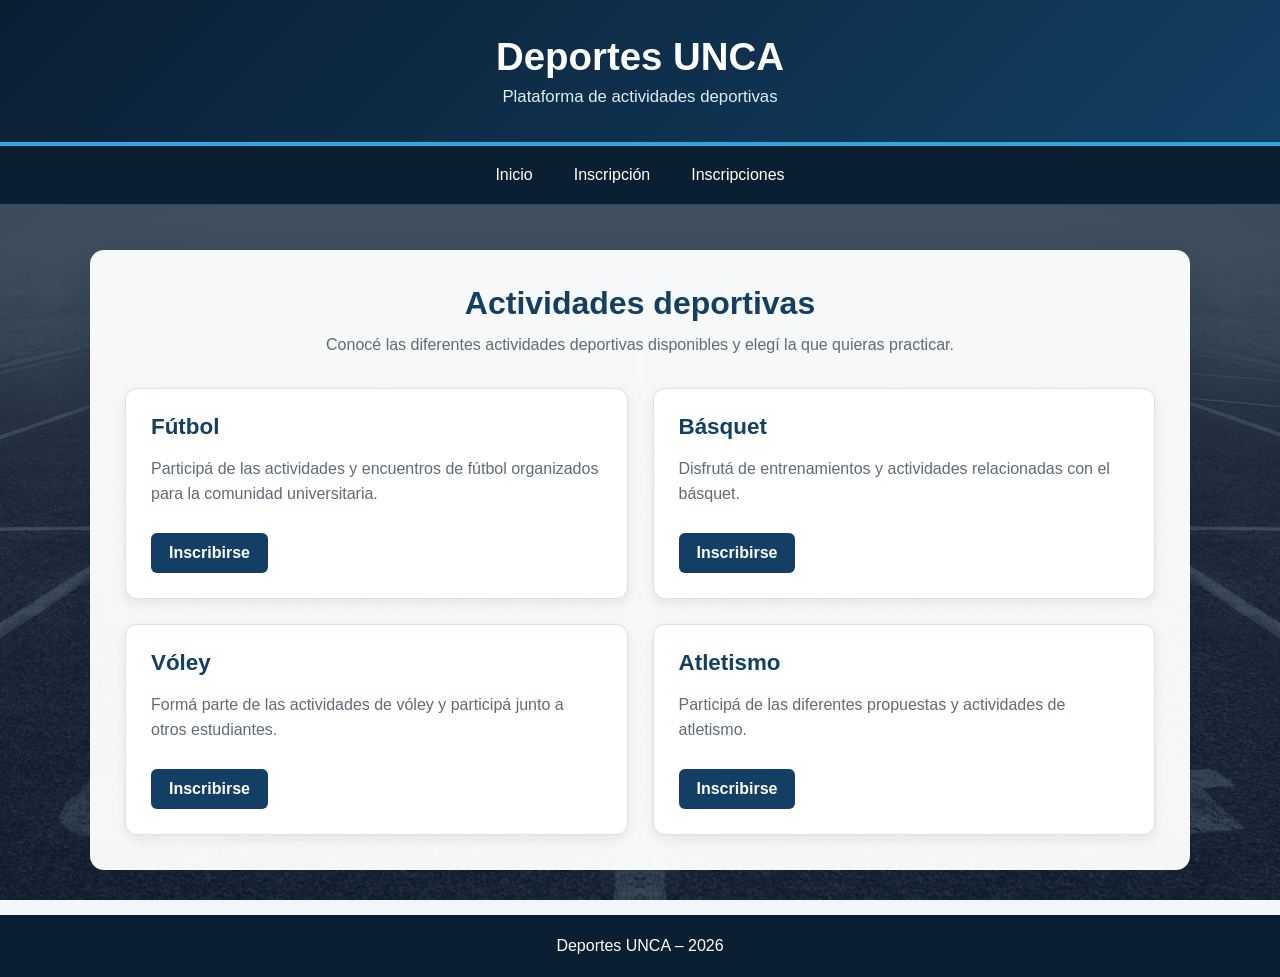
<file: html/index.html>
<!DOCTYPE html>
<html lang="es">

<head>
    <meta charset="UTF-8">
    <meta name="viewport" content="width=device-width, initial-scale=1.0">

    <title>Deportes UNCA</title>

    <link rel="stylesheet" href="../css/style.css">
</head>

<body class="pagina-inicio">

    <header>
        <h1>Deportes UNCA</h1>
        <p>Plataforma de actividades deportivas</p>
    </header>

    <nav>
        <ul>
            <li>
                <a href="index.html">Inicio</a>
            </li>

            <li>
                <a href="inscripcion.html">Inscripción</a>
            </li>

            <li>
                <a href="inscripciones.html">Inscripciones</a>
            </li>
        </ul>
    </nav>

    <main>

        <section class="actividades">

            <h2>Actividades deportivas</h2>

            <p>
                Conocé las diferentes actividades deportivas disponibles
                y elegí la que quieras practicar.
            </p>

            <div class="lista-deportes">

                <article class="tarjeta-deporte">
                    <h3>Fútbol</h3>

                    <p>
                        Participá de las actividades y encuentros de fútbol
                        organizados para la comunidad universitaria.
                    </p>

                    <a class="boton-deporte" href="inscripcion.html">
                        Inscribirse
                    </a>
                </article>

                <article class="tarjeta-deporte">
                    <h3>Básquet</h3>

                    <p>
                        Disfrutá de entrenamientos y actividades relacionadas
                        con el básquet.
                    </p>

                    <a class="boton-deporte" href="inscripcion.html">
                        Inscribirse
                    </a>
                </article>

                <article class="tarjeta-deporte">
                    <h3>Vóley</h3>

                    <p>
                        Formá parte de las actividades de vóley y participá
                        junto a otros estudiantes.
                    </p>

                    <a class="boton-deporte" href="inscripcion.html">
                        Inscribirse
                    </a>
                </article>

                <article class="tarjeta-deporte">
                    <h3>Atletismo</h3>

                    <p>
                        Participá de las diferentes propuestas y actividades
                        de atletismo.
                    </p>

                    <a class="boton-deporte" href="inscripcion.html">
                        Inscribirse
                    </a>
                </article>

            </div>

        </section>

    </main>

    <footer>
        <p>Deportes UNCA – 2026</p>
    </footer>

</body>

</html>
</file>
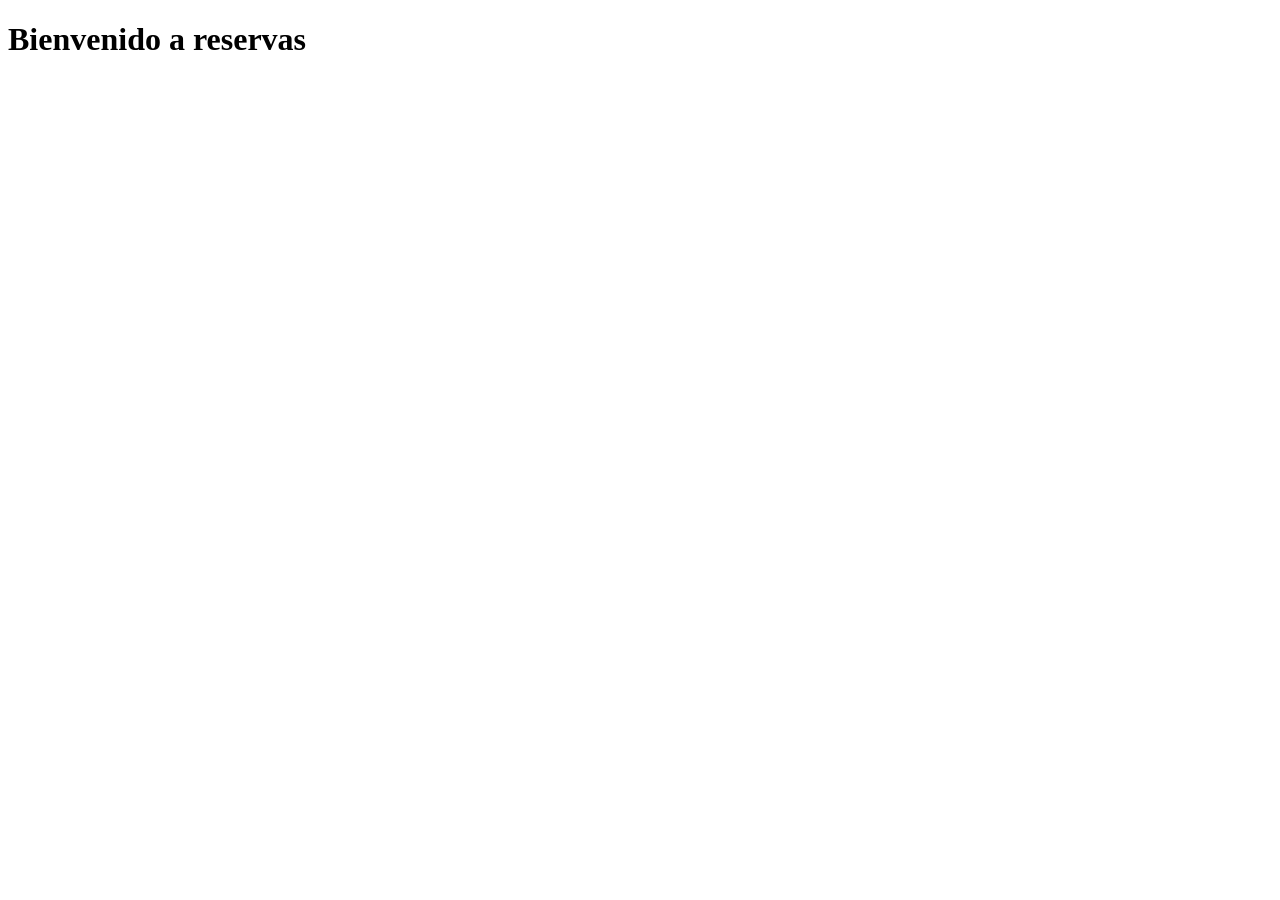
<file: templates/reservs/index.html>
<!DOCTYPE html>
<html lang="es">
<head>
    <meta charset="UTF-8">
    <meta name="viewport" content="width=device-width, initial-scale=1.0">
    <title>Reservas</title>
</head>
<body>
    <h1>Bienvenido a reservas</h1>
</body>
</html>
</file>
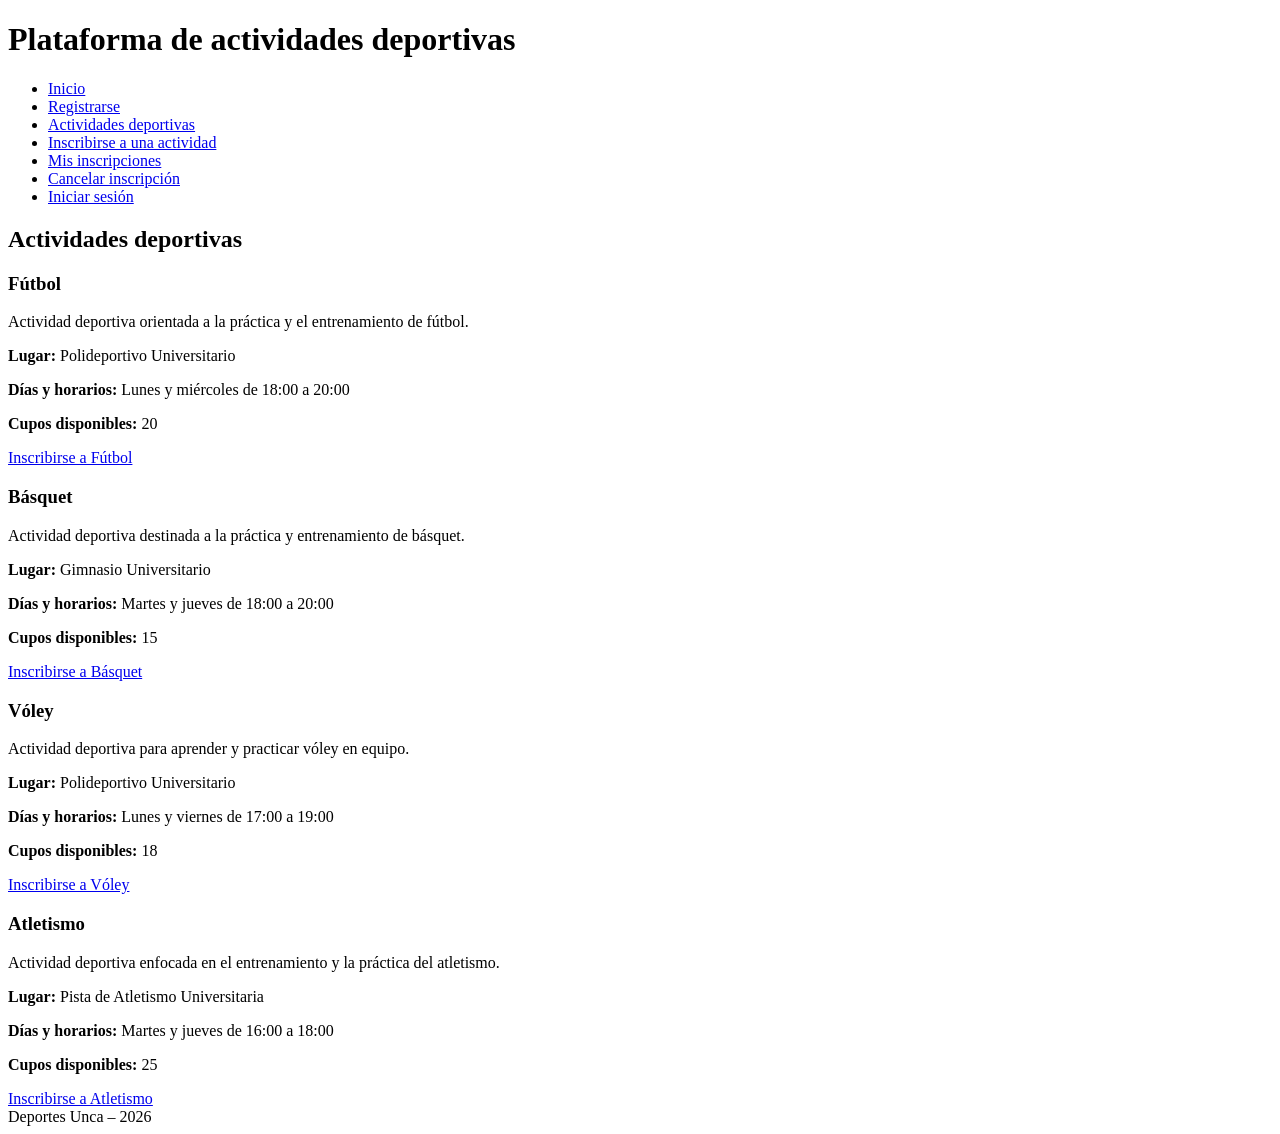
<file: pagina1.html>
<!DOCTYPE html>
<html lang="en">
<head>
    <meta charset="UTF-8">
    <meta name="viewport" content="width=device-width, initial-scale=1.0">
    <title>Deportes Unca</title>
</head>
<body>
    <header>
        <h1>Plataforma de actividades deportivas</h1>
    </header>
    <nav>
        <ul>
            <li><a href="#">Inicio</a></li> 
            <li><a href="#">Registrarse</a></li> 
            <li><a href="#">Actividades deportivas</a></li> 
            <li><a href="#">Inscribirse a una actividad</a></li>
            <li><a href="#">Mis inscripciones</a></li> 
            <li><a href="#">Cancelar inscripción</a></li> 
            <li><a href="#">Iniciar sesión</a></li>
        </ul>
    </nav>
    <section> <h2>Actividades deportivas</h2> 
        <article> <h3>Fútbol</h3> 
        <p>Actividad deportiva orientada a la práctica y el entrenamiento de fútbol.</p> 
        <p><strong>Lugar:</strong> Polideportivo Universitario</p> 
        <p><strong>Días y horarios:</strong> Lunes y miércoles de 18:00 a 20:00</p> 
        <p><strong>Cupos disponibles:</strong> 20</p> <a href="#">Inscribirse a Fútbol</a> 
    </article> 
    <article> 
        <h3>Básquet</h3> 
        <p>Actividad deportiva destinada a la práctica y entrenamiento de básquet.</p> 
        <p><strong>Lugar:</strong> Gimnasio Universitario</p>
        <p><strong>Días y horarios:</strong> Martes y jueves de 18:00 a 20:00</p> 
        <p><strong>Cupos disponibles:</strong> 15</p> 
        <a href="#">Inscribirse a Básquet</a> 
    </article>
    <article> 
        <h3>Vóley</h3>
        <p>Actividad deportiva para aprender y practicar vóley en equipo.</p> 
        <p><strong>Lugar:</strong> Polideportivo Universitario</p> 
        <p><strong>Días y horarios:</strong> Lunes y viernes de 17:00 a 19:00</p> 
        <p><strong>Cupos disponibles:</strong> 18</p> 
        <a href="#">Inscribirse a Vóley</a> 
    </article> 
    <article> 
        <h3>Atletismo</h3> 
        <p>Actividad deportiva enfocada en el entrenamiento y la práctica del atletismo.</p> 
        <p><strong>Lugar:</strong> Pista de Atletismo Universitaria</p> 
        <p><strong>Días y horarios:</strong> Martes y jueves de 16:00 a 18:00</p> 
        <p><strong>Cupos disponibles:</strong> 25</p> 
        <a href="#">Inscribirse a Atletismo</a> 
    </article> 
</section>
<footer>
    Deportes Unca – 2026 
</footer>

</body>


</html>
</file>
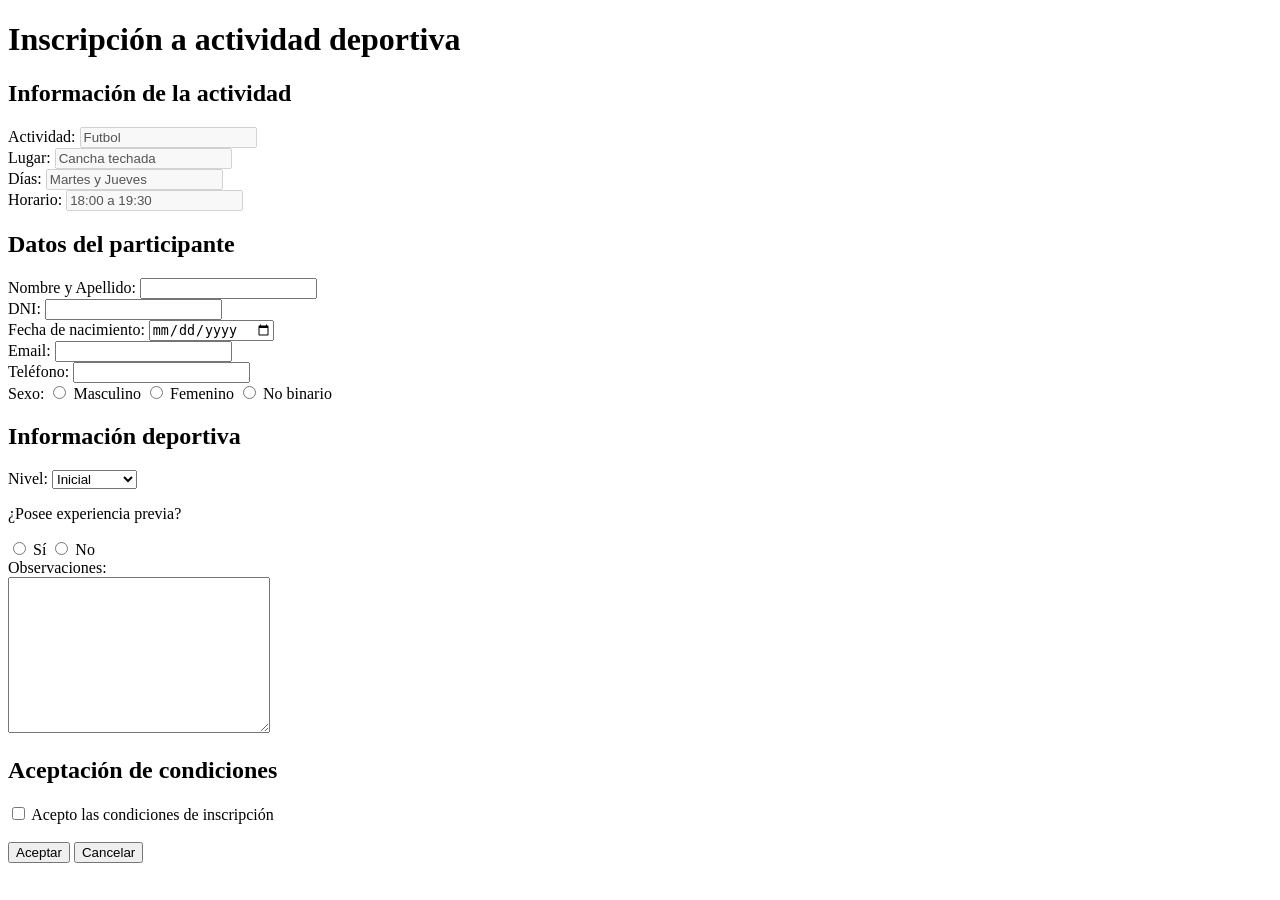
<file: pagina2.html>
<!DOCTYPE html>
<html lang="en">
<head>
    <meta charset="UTF-8">
    <meta name="viewport" content="width=device-width, initial-scale=1.0">
    <title>Inscripción a actividad deportiva</title>
</head>

<body>

    <form action="pagina3.html" method="post">

        <h1>Inscripción a actividad deportiva</h1>

        <h2>Información de la actividad</h2>

        <label for="actividad">Actividad:</label>
        <input type="text" id="actividad" value="Futbol" disabled>
        <br>

        <label for="lugar">Lugar:</label>
        <input type="text" id="lugar" value="Cancha techada" disabled>
        <br>

        <label for="dias">Días:</label>
        <input type="text" id="dias" value="Martes y Jueves" disabled>
        <br>

        <label for="horario">Horario:</label>
        <input type="text" id="horario" value="18:00 a 19:30" disabled>
        <br>


        <h2>Datos del participante</h2>

        <label for="nombre">Nombre y Apellido:</label>
        <input type="text" id="nombre" maxlength="100" required>
        <br>

        <label for="dni">DNI:</label>
        <input type="text" id="dni" pattern="[0-9]{8}" required>
        <br>

        <label for="fecha">Fecha de nacimiento:</label>
        <input type="date" id="fecha">
        <br>

        <label for="email">Email:</label>
        <input type="email" id="email">
        <br>

        <label for="telefono">Teléfono:</label>
        <input type="tel" id="telefono">
        <br>

        <label>Sexo:</label>

        <input type="radio" id="masculino" name="sexo" value="Masculino">
        <label for="masculino">Masculino</label>

        <input type="radio" id="femenino" name="sexo" value="Femenino">
        <label for="femenino">Femenino</label>

        <input type="radio" id="no-binario" name="sexo" value="No binario">
        <label for="no-binario">No binario</label>

        <br>


        <h2>Información deportiva</h2>

        <label for="nivel">Nivel:</label>

        <select id="nivel">
            <option value="inicial">Inicial</option>
            <option value="intermedio">Intermedio</option>
            <option value="avanzado">Avanzado</option>
        </select>

        <br>

        <p>¿Posee experiencia previa?</p>

        <input type="radio" id="experiencia-si" name="experiencia" value="Si">
        <label for="experiencia-si">Sí</label>

        <input type="radio" id="experiencia-no" name="experiencia" value="No">
        <label for="experiencia-no">No</label>

        <br>

        <label for="observaciones">Observaciones:</label>
        <br>

        <textarea
            id="observaciones"
            cols="30"
            rows="10"
            placeholder="Escribe aquí información adicional">
        </textarea>

        <br>


        <h2>Aceptación de condiciones</h2>

        <input type="checkbox" id="condiciones" name="condiciones" value="Si" required>
        <label for="condiciones">Acepto las condiciones de inscripción</label>

        <br><br>

        <button type="submit">Aceptar</button>
        <button type="reset">Cancelar</button>

    </form>

</body>
</html>
</file>
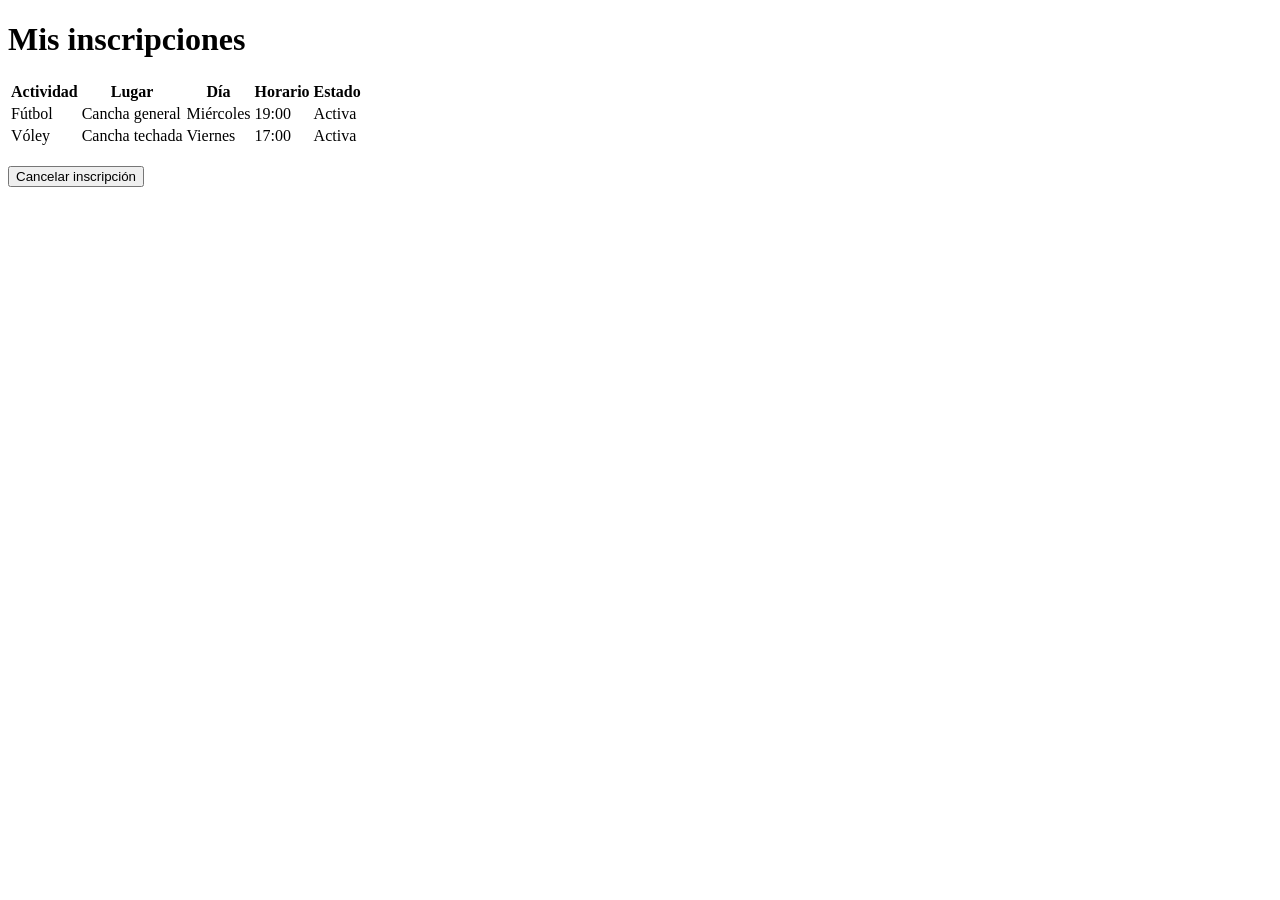
<file: pagina3.html>
<!DOCTYPE html>
<html lang="en">
<head>
    <meta charset="UTF-8">
    <meta name="viewport" content="width=device-width, initial-scale=1.0">
    <title>Inscripciones</title>
</head>

<body>

    <h1>Mis inscripciones</h1>

    <table>
        <tr>
            <th>Actividad</th>
            <th>Lugar</th>
            <th>Día</th>
            <th>Horario</th>
            <th>Estado</th>
        </tr>

        <tr>
            <td>Fútbol</td>
            <td>Cancha general</td>
            <td>Miércoles</td>
            <td>19:00</td>
            <td>Activa</td>
        </tr>

        <tr>
            <td>Vóley</td>
            <td>Cancha techada</td>
            <td>Viernes</td>
            <td>17:00</td>
            <td>Activa</td>
        </tr>
    </table>

    <br>

    <button type="button">Cancelar inscripción</button>

</body>
</html>
</file>
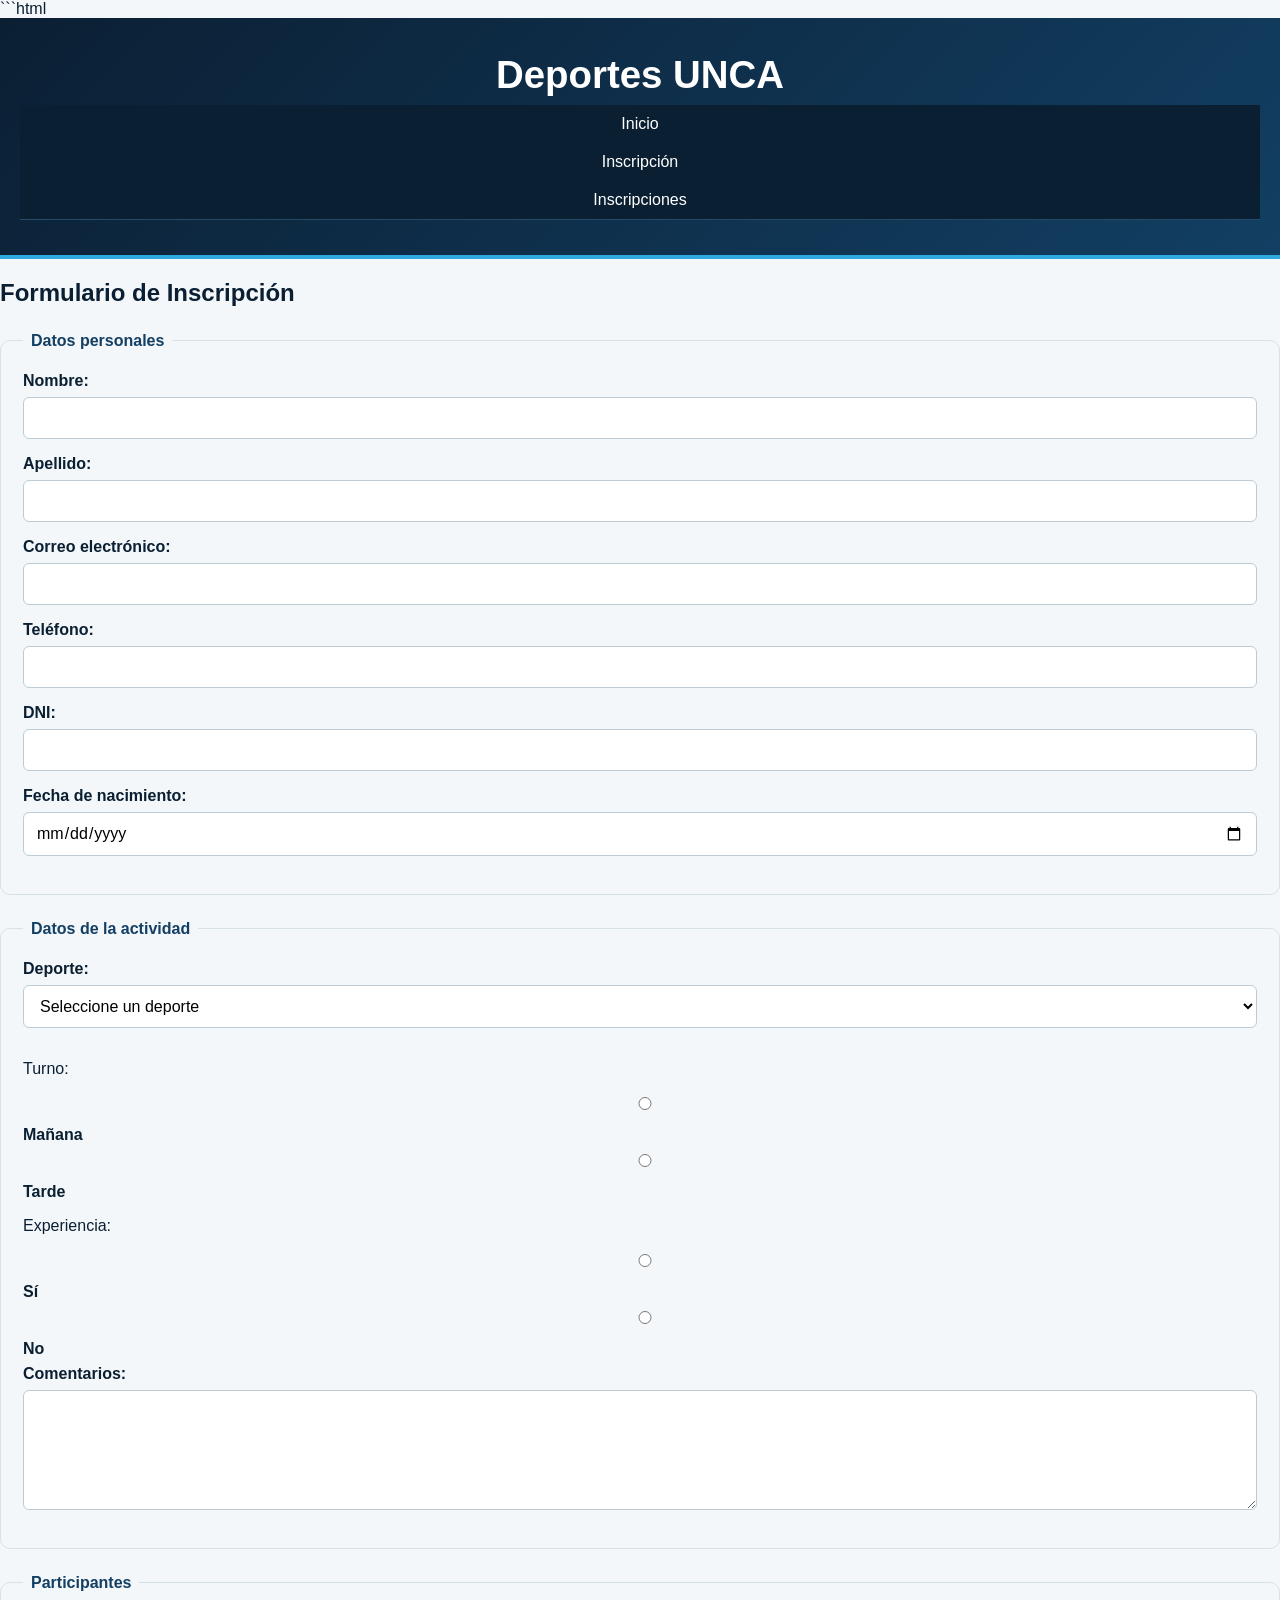
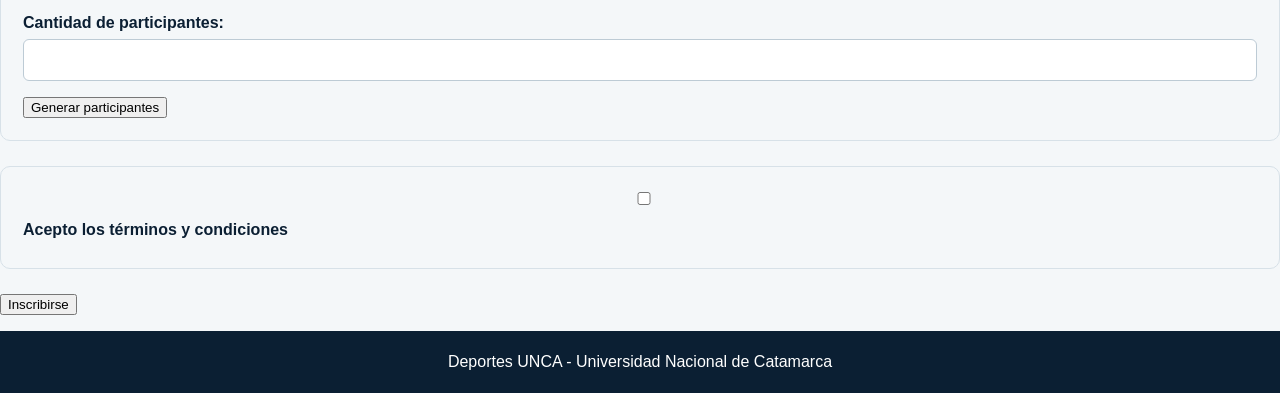
<file: html/inscripcion.html>
```html
<!DOCTYPE html>
<html lang="es">
<head>
    <meta charset="UTF-8">
    <meta name="viewport" content="width=device-width, initial-scale=1.0">
    <title>Inscripción - Deportes UNCA</title>

    <link rel="stylesheet" href="../css/style.css">
</head>

<body>

    <header>
        <h1>Deportes UNCA</h1>

        <nav>
            <a href="index.html">Inicio</a>
            <a href="inscripcion.html">Inscripción</a>
            <a href="inscripciones.html">Inscripciones</a>
        </nav>
    </header>

    <main>

        <h2>Formulario de Inscripción</h2>

        <form id="formularioInscripcion">

            

            <fieldset>
                <legend>Datos personales</legend>

                <label for="nombre">Nombre:</label>
                <input type="text" id="nombre" name="nombre">

                <label for="apellido">Apellido:</label>
                <input type="text" id="apellido" name="apellido">

                <label for="email">Correo electrónico:</label>
                <input type="email" id="email" name="email">

                <label for="telefono">Teléfono:</label>
                <input type="tel" id="telefono" name="telefono">

                

                <label for="dni">DNI:</label>
                <input type="text" id="dni" name="dni">

                

                <label for="fechaNacimiento">
                    Fecha de nacimiento:
                </label>

                <input
                    type="date"
                    id="fechaNacimiento"
                    name="fechaNacimiento"
                >
            </fieldset>


            

            <fieldset>
                <legend>Datos de la actividad</legend>

                <label for="deporte">Deporte:</label>

                <select id="deporte" name="deporte">
                    <option value="">Seleccione un deporte</option>
                    <option value="futbol">Fútbol</option>
                    <option value="basquet">Básquet</option>
                    <option value="voley">Vóley</option>
                    <option value="atletismo">Atletismo</option>
                </select>


                <p>Turno:</p>

                <label>
                    <input
                        type="radio"
                        name="turno"
                        value="mañana"
                    >
                    Mañana
                </label>

                <label>
                    <input
                        type="radio"
                        name="turno"
                        value="tarde"
                    >
                    Tarde
                </label>


                <p>Experiencia:</p>

                <label>
                    <input
                        type="radio"
                        name="experiencia"
                        value="si"
                    >
                    Sí
                </label>

                <label>
                    <input
                        type="radio"
                        name="experiencia"
                        value="no"
                    >
                    No
                </label>


                <label for="comentarios">
                    Comentarios:
                </label>

                <textarea
                    id="comentarios"
                    name="comentarios"
                    rows="4"
                ></textarea>

            </fieldset>


            

            <fieldset>
                <legend>Participantes</legend>

                <label for="cantidadParticipantes">
                    Cantidad de participantes:
                </label>

                <input
                    type="number"
                    id="cantidadParticipantes"
                    min="1"
                    max="10"
                >

                <button
                    type="button"
                    id="generarParticipantes"
                >
                    Generar participantes
                </button>

                

                <div id="contenedorParticipantes"></div>

            </fieldset>


            

            <fieldset>

                <label>
                    <input
                        type="checkbox"
                        id="terminos"
                        name="terminos"
                    >

                    Acepto los términos y condiciones
                </label>

            </fieldset>


            <button type="submit">
                Inscribirse
            </button>

        </form>

    </main>


    <footer>
        <p>Deportes UNCA - Universidad Nacional de Catamarca</p>
    </footer>




    <script src="../javaScript/tabla.js"></script>
    <script src="../javaScript/valicaciones.js"></script>

</body>
</html>
</file>
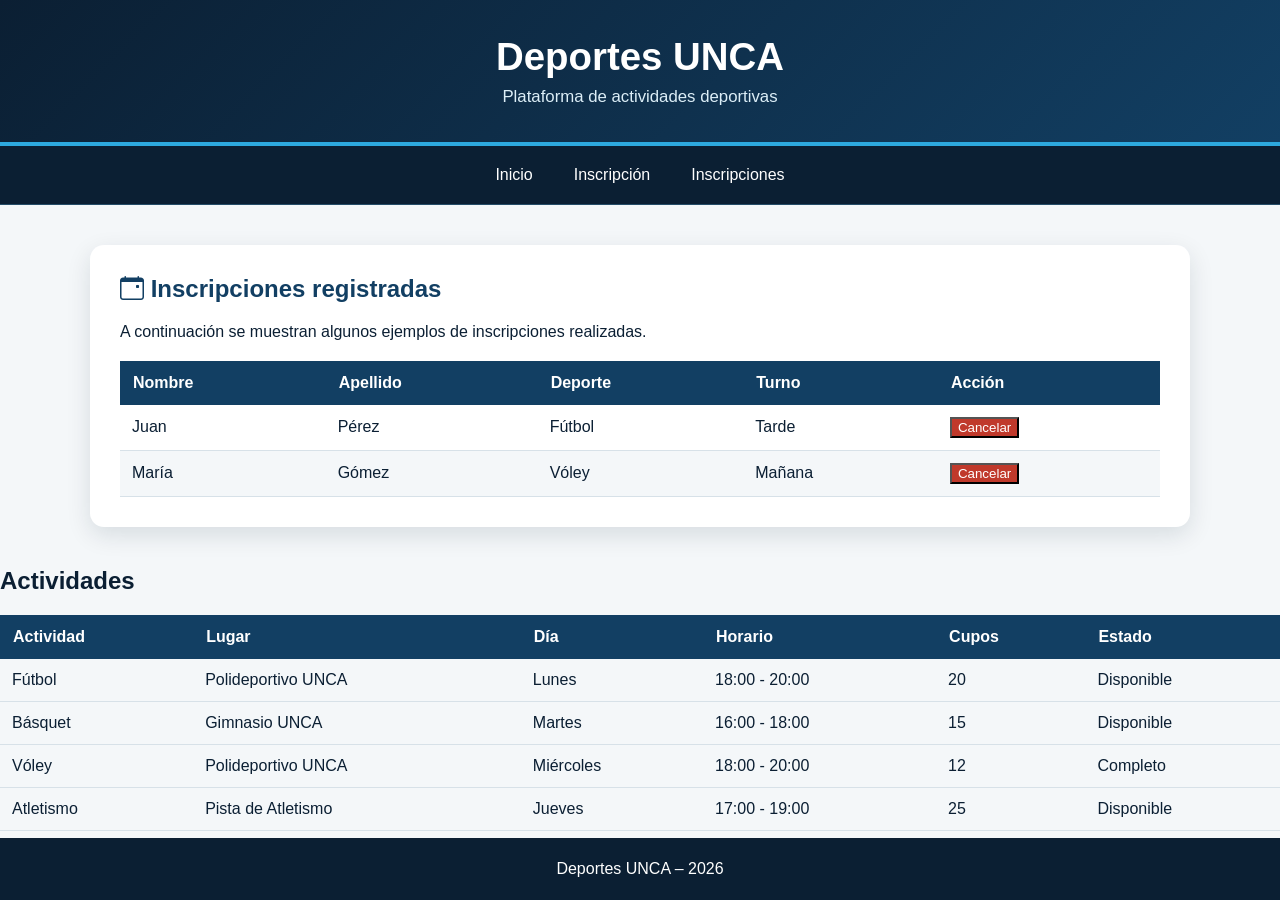
<file: html/inscripciones.html>
<!DOCTYPE html>
<html lang="es">

<head>
    <meta charset="UTF-8">
    <meta name="viewport" content="width=device-width, initial-scale=1.0">

    <title>Inscripciones - Deportes UNCA</title>

    <link rel="stylesheet" href="../css/style.css">

    <link
        rel="stylesheet"
        href="https://cdn.jsdelivr.net/npm/bootstrap-icons@1.11.3/font/bootstrap-icons.min.css"
    >
</head>

<body>

    <header>
        <h1>Deportes UNCA</h1>
        <p>Plataforma de actividades deportivas</p>
    </header>

    <nav>
        <ul>
            <li>
                <a href="index.html">Inicio</a>
            </li>

            <li>
                <a href="inscripcion.html">Inscripción</a>
            </li>

            <li>
                <a href="inscripciones.html">Inscripciones</a>
            </li>
        </ul>
    </nav>

    <main>

        <section class="tabla-contenedor">

            <h2>
                <i class="bi bi-calendar-event"></i>
                Inscripciones registradas
            </h2>

            <p>
                A continuación se muestran algunos ejemplos de
                inscripciones realizadas.
            </p>

            <table>

                <thead>
                    <tr>
                        <th>Nombre</th>
                        <th>Apellido</th>
                        <th>Deporte</th>
                        <th>Turno</th>
                        <th>Acción</th>
                    </tr>
                </thead>

                <tbody>

                    <tr>
                        <td>Juan</td>
                        <td>Pérez</td>
                        <td>Fútbol</td>
                        <td>Tarde</td>
                        <td>
                            <button
                                type="button"
                                class="btn-cancelar"
                            >
                                Cancelar
                            </button>
                        </td>
                    </tr>

                    <tr>
                        <td>María</td>
                        <td>Gómez</td>
                        <td>Vóley</td>
                        <td>Mañana</td>
                        <td>
                            <button
                                type="button"
                                class="btn-cancelar"
                            >
                                Cancelar
                            </button>
                        </td>
                    </tr>

                </tbody>

            </table>

        </section>

        <h2>Actividades</h2>
        <table id="tablaActividades"> 
            <thead> 
                <tr> 
                    <th>Actividad</th> 
                    <th>Lugar</th> 
                    <th>Día</th> 
                    <th>Horario</th> 
                    <th>Cupos</th> 
                    <th>Estado</th> 
                </tr> 
            </thead> 

            <tbody id="cuerpoTabla"> 
            </tbody> 
        </table>
    </main>

    <footer>
        <p>Deportes UNCA – 2026</p>
    </footer>
    <script src="../javaScript/tabla.js"></script>
</body>

</html>
</file>
<file: css/style.css>
/*selector universal*/
/*{
    margin: 0;
    padding: 0;
    
}
/*selector de etiquetas*/
/*h1{
    font-size: 1rem;
    text-align: center;
    color: rgb(0, 0, 0);
    
}
/*selector de clase*/
/*.boton{
    width: 100%;
    height: 100vh;
    display: flex;
    justify-content: center;
    align-items: center;
    color: red;
}
/*selector de id*/
/*#contenedor{
    width: 100%;
    height: 100vh;
    display: flex;
    justify-content: center;
    align-items: center;
    background-color: rgb(255, 255, 255);
}

/*selector de atributo*/
/*[href="#"]{
    text-decoration: none;
    color: rgb(0, 0, 0);
}

/*selector de pseudo-elemento*/
/*h2::before{
    content: "Deportes Unca";
    font-size: 1rem;
    color: rgb(0, 0, 0);
    text-align: center;
}
/*selector decendante*/
/*nav ul li a:hover{ /* hover solo cuando el mouse este por encima */
    /*color: rgb(214, 22, 157);
    text-decoration: none; 
}
a{
    color: rgb(143, 8, 8);
} 
*/


/*AQUI RECIEN EMPIEZA EL TP, LO ANTERIOR LO HICE DE PRACTICA*/
:root {
    --azul-oscuro: #0b1f33;
    --azul: #123f63;
    --celeste: #2da9df;
    --celeste-claro: #eaf7fc;
    --blanco: #ffffff;
    --gris: #5f6b76;
    --gris-claro: #f4f7f9;
    --borde: #d7e1e8;
    --verde: #198754;
    --rojo: #c0392b;
}

* {
    box-sizing: border-box;
}

html {
    scroll-behavior: smooth;
}

body {
    margin: 0;
    min-height: 100vh;
    display: flex;
    flex-direction: column;
    font-family: Arial, Helvetica, sans-serif;
    color: var(--azul-oscuro);
    background-color: var(--gris-claro);
}

main {
    flex: 1;
}

/* EL HEADER */

header {
    background: linear-gradient(135deg, var(--azul-oscuro), var(--azul));
    color: var(--blanco);
    text-align: center;
    padding: 35px 20px;
    border-bottom: 4px solid var(--celeste);
}

header h1 {
    margin: 0 0 8px;
    font-size: 2.4rem;
}

header p {
    margin: 0;
    font-size: 1.05rem;
    color: #dceef7;
}

/* EL NAV */

nav {
    background-color: var(--azul-oscuro);
    border-bottom: 1px solid #244c68;
}

nav ul {
    display: flex;
    justify-content: center;
    align-items: center;
    gap: 5px;
    margin: 0;
    padding: 10px;
    list-style: none;
}

nav a {
    display: block;
    padding: 10px 18px;
    color: var(--blanco);
    text-decoration: none;
    border-radius: 6px;
    transition: 0.3s;
}

nav a:hover,
nav a:focus {
    background-color: var(--celeste);
    color: var(--blanco);
}

/* FONDO DE LA PAGINA PRINCIPAL */

.pagina-inicio {
    background-image:
        linear-gradient(rgba(11, 31, 51, 0.78), rgba(11, 31, 51, 0.78)),
        url("../img/fondo.jpg");
    background-size: cover;
    background-position: center;
    background-attachment: fixed;
}

/* ESTO SERIA LA PARTE PRINCIPAL DE LA PAGINA */

.actividades {
    width: min(1100px, 92%);
    margin: 45px auto;
    padding: 35px;
    background-color: rgba(255, 255, 255, 0.96);
    border-radius: 14px;
    box-shadow: 0 8px 30px rgba(11, 31, 51, 0.18);
}

.actividades h2 {
    margin-top: 0;
    margin-bottom: 10px;
    text-align: center;
    color: var(--azul);
    font-size: 2rem;
}

.actividades > p {
    max-width: 750px;
    margin: 0 auto 30px;
    text-align: center;
    color: var(--gris);
    line-height: 1.6;
}

/* TARJETAS DE DEPORTES */

.lista-deportes {
    display: grid;
    grid-template-columns: repeat(2, 1fr);
    gap: 25px;
}

.tarjeta-deporte {
    padding: 25px;
    background-color: var(--blanco);
    border: 1px solid var(--borde);
    border-radius: 12px;
    box-shadow: 0 4px 12px rgba(11, 31, 51, 0.08);
    transition: transform 0.3s, box-shadow 0.3s;
}

.tarjeta-deporte:hover {
    transform: translateY(-5px);
    box-shadow: 0 10px 22px rgba(11, 31, 51, 0.15);
}

.tarjeta-deporte h3 {
    margin-top: 0;
    margin-bottom: 10px;
    color: var(--azul);
    font-size: 1.4rem;
}

.tarjeta-deporte p {
    color: var(--gris);
    line-height: 1.6;
}

.boton-deporte {
    display: inline-block;
    margin-top: 10px;
    padding: 11px 18px;
    background-color: var(--azul);
    color: var(--blanco);
    text-decoration: none;
    border-radius: 6px;
    font-weight: bold;
    transition: 0.3s;
}

.boton-deporte:hover {
    background-color: var(--celeste);
}

/* FORMULARIO DONDE HAGO LA INSCRIPCION */

.pagina-inscripcion {
    background-image:
        linear-gradient(rgba(11, 31, 51, 0.82), rgba(11, 31, 51, 0.82)),
        url("../img/fondo.jpg");
    background-size: cover;
    background-position: center;
    background-attachment: fixed;
}

.formulario-contenedor {
    width: min(900px, 92%);
    margin: 40px auto;
    padding: 35px;
    background-color: rgba(255, 255, 255, 0.97);
    border-radius: 14px;
    box-shadow: 0 8px 30px rgba(11, 31, 51, 0.2);
}

.formulario-contenedor h2 {
    margin-top: 0;
    color: var(--azul);
}

.formulario-contenedor p {
    color: var(--gris);
    line-height: 1.6;
}

fieldset {
    margin: 25px 0;
    padding: 22px;
    border: 1px solid var(--borde);
    border-radius: 10px;
    background-color: var(--gris-claro);
}

legend {
    padding: 0 8px;
    color: var(--azul);
    font-weight: bold;
}

label {
    display: block;
    margin-bottom: 7px;
    font-weight: bold;
}

input,
select,
textarea {
    width: 100%;
    padding: 11px 12px;
    margin-bottom: 16px;
    border: 1px solid #bdcbd5;
    border-radius: 6px;
    font-family: inherit;
    font-size: 1rem;
    background-color: var(--blanco);
}

input:focus,
select:focus,
textarea:focus {
    outline: 2px solid var(--celeste);
    border-color: var(--celeste);
}

textarea {
    min-height: 120px;
    resize: vertical;
}

.opciones {
    display: flex;
    flex-wrap: wrap;
    gap: 15px;
    margin-bottom: 18px;
}

.opciones label {
    display: flex;
    align-items: center;
    gap: 6px;
    margin: 0;
    font-weight: normal;
}

.opciones input {
    width: auto;
    margin: 0;
}

.condiciones {
    display: flex;
    align-items: center;
    gap: 8px;
    margin: 20px 0;
}

.condiciones input {
    width: auto;
    margin: 0;
}

.condiciones label {
    margin: 0;
    font-weight: normal;
}

.botones-formulario {
    display: flex;
    gap: 12px;
    flex-wrap: wrap;
}

.botones-formulario button {
    padding: 11px 20px;
    border: none;
    border-radius: 6px;
    cursor: pointer;
    font-weight: bold;
    font-size: 1rem;
}

.btn-enviar {
    background-color: var(--verde);
    color: var(--blanco);
}

.btn-enviar:hover {
    background-color: #146c43;
}

.btn-cancelar {
    background-color: var(--rojo);
    color: var(--blanco);
}

.btn-cancelar:hover {
    background-color: #962d22;
}

/* ESTO ES LA TABLA */

.tabla-contenedor {
    width: min(1100px, 92%);
    margin: 40px auto;
    padding: 30px;
    background-color: var(--blanco);
    border-radius: 14px;
    box-shadow: 0 8px 25px rgba(11, 31, 51, 0.12);
    overflow-x: auto;
}

.tabla-contenedor h2 {
    margin-top: 0;
    color: var(--azul);
}

table {
    width: 100%;
    border-collapse: collapse;
    margin-top: 20px;
}

th {
    background-color: var(--azul);
    color: var(--blanco);
    padding: 13px;
    text-align: left;
}

td {
    padding: 12px;
    border-bottom: 1px solid var(--borde);
}

tr:nth-child(even) {
    background-color: var(--gris-claro);
}

tr:hover {
    background-color: var(--celeste-claro);
}

/* ACA PONGO EL FOOTER */

footer {
    margin-top: auto;
    padding: 22px;
    background-color: var(--azul-oscuro);
    color: var(--blanco);
    text-align: center;
}

footer p {
    margin: 0;
}

/* RESPONSIVE */

@media (max-width: 767px) {

    header {
        padding: 28px 15px;
    }

    header h1 {
        font-size: 2rem;
    }

    nav ul {
        flex-direction: column;
        gap: 3px;
    }

    nav a {
        width: 100%;
        text-align: center;
    }

    .actividades,
    .formulario-contenedor,
    .tabla-contenedor {
        width: 94%;
        margin: 25px auto;
        padding: 22px;
    }

    .lista-deportes {
        grid-template-columns: 1fr;
    }

    .opciones {
        flex-direction: column;
        gap: 10px;
    }

    .botones-formulario {
        flex-direction: column;
    }

    .botones-formulario button {
        width: 100%;
    }
}
</file>
